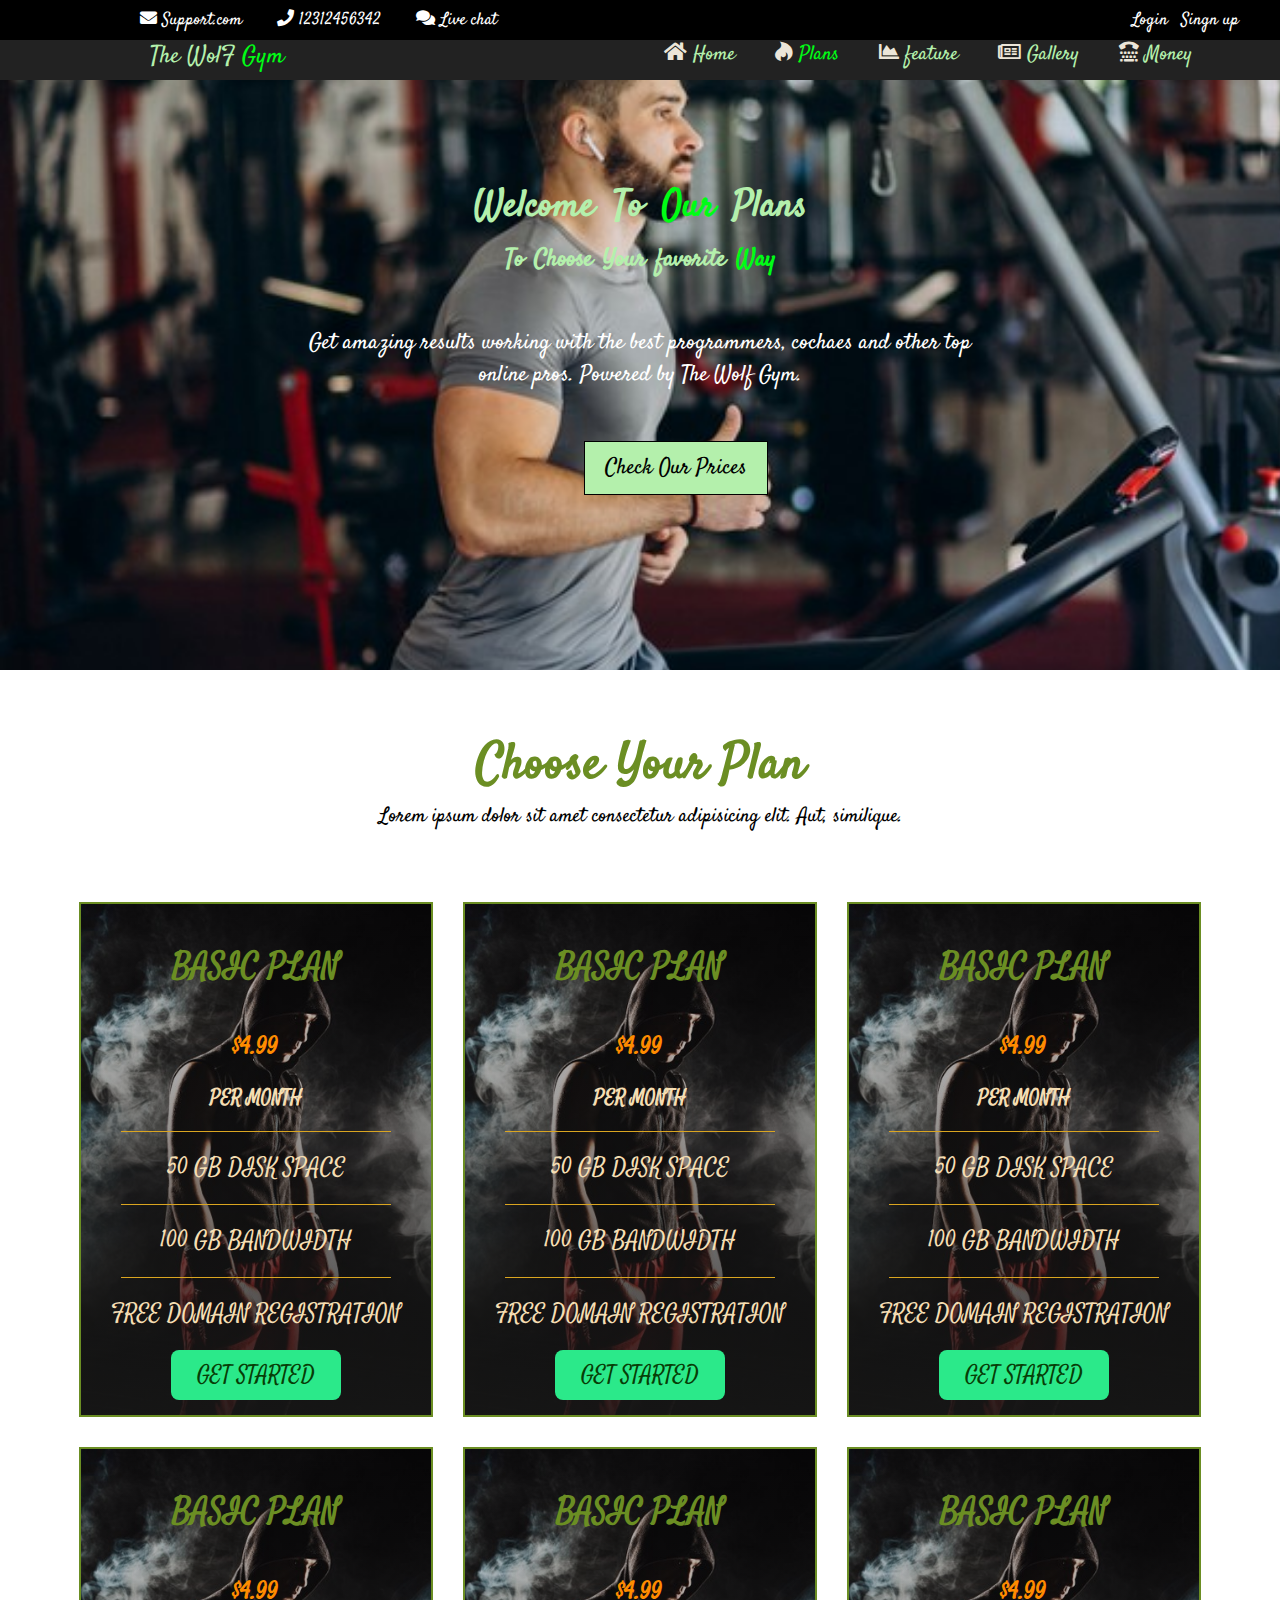
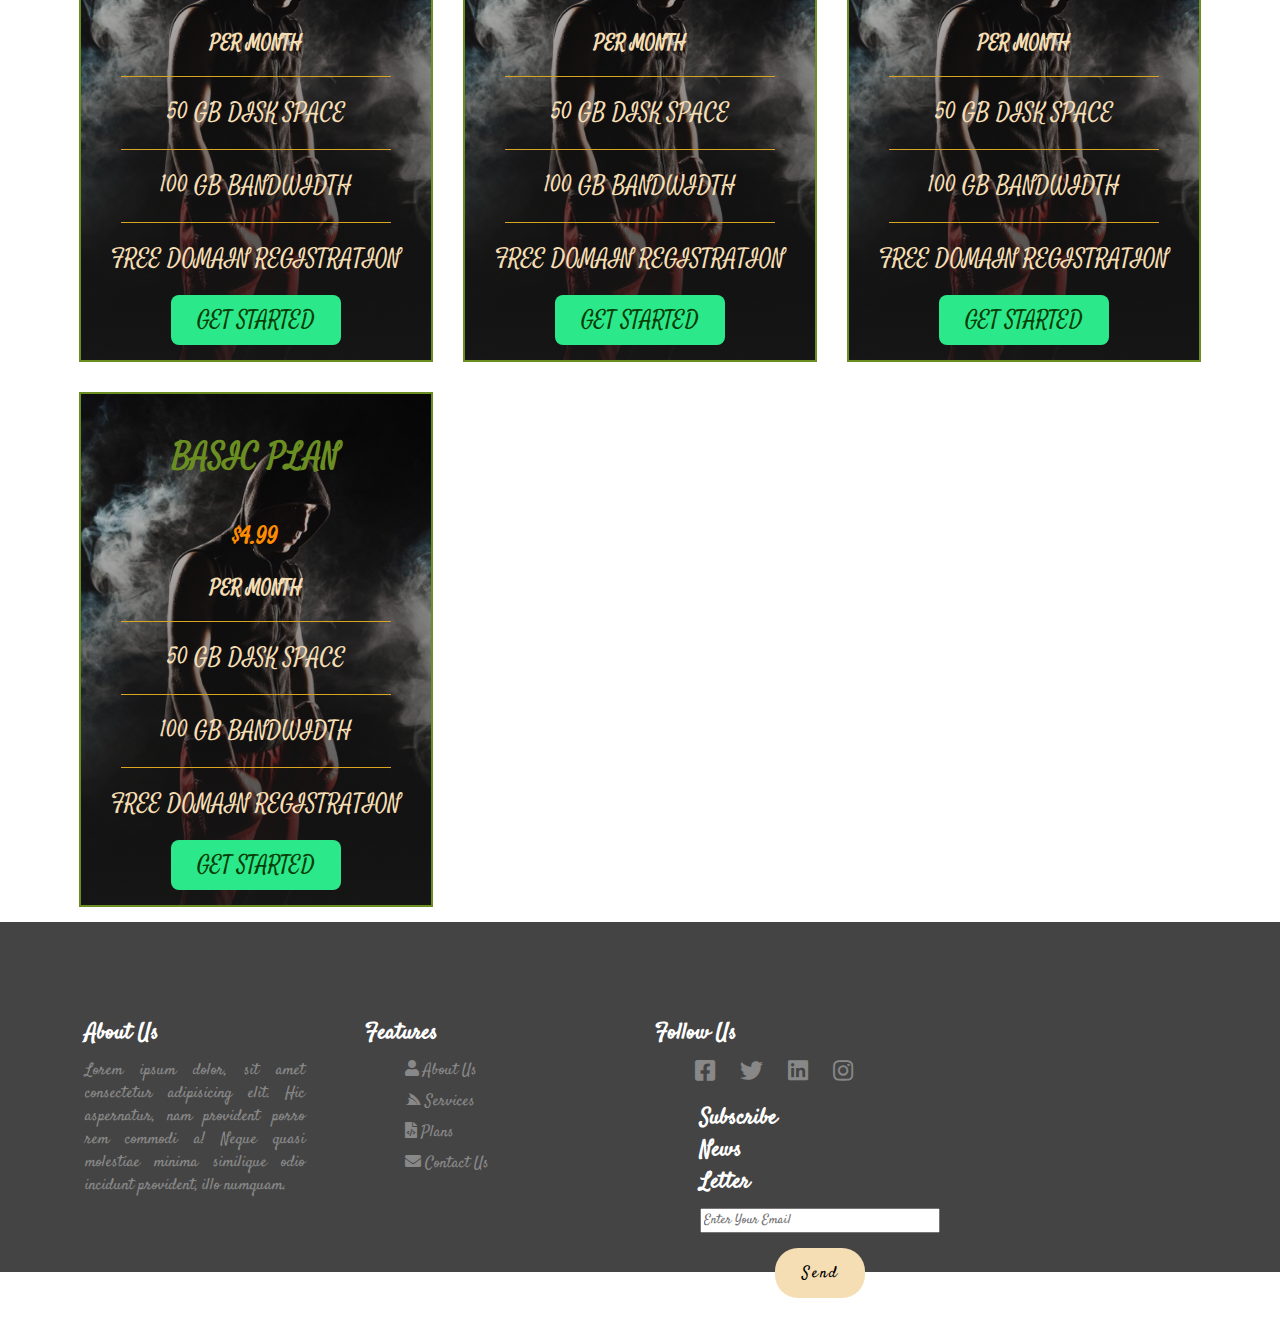
<file: pages/plans.html>
<!DOCTYPE html>
<html lang="en">
<head>
    <meta charset="UTF-8">
    <meta name="viewport" content="width=device-width, initial-scale=1.0">
    <title>Plans</title>
    <link rel="stylesheet" href="../css/style.css">
    <link rel="stylesheet" href="../css/all.min.css">
    <link href="https://fonts.googleapis.com/css2?family=Satisfy&display=swap" rel="stylesheet">
</head>
<body>
    <section class="toppar">
        <a href="#"><i class="fa fa-envelope"></i> Support.com</a>
        <a href="#"><p><i class="fa fa-phone"></i> 12312456342</p>
        </a>
        <a href="#"><i class="fa fa-comments"></i> Live chat</a>
        <a class="login" href="#">Login</a>
        <a href="#">Singn up</a>
    </section><!-- end of top par section -->

    <nav>
        <a class="pl-img" href="../index.html">The WolF <span style="color: rgb(0,253,21);">Gym</span></a>
        <ul class="pl-ul">
            <li class="act"><a href="../index.html"><i class="fas fa-home"></i> Home</a></li>
            <li><a style="color: rgb(0, 253, 21);" href="plans.html"><i class="fab fa-hotjar"></i> Plans</a></li>
            <li><a href="#"><i class="fas fa-chart-area"></i> feature</a></li>
            <li><a href="gallery.html"><i class="far fa-newspaper"></i> Gallery</a></li>
            <li><a href="#"><i class="fas fa-tty"></i> Money</a></li>
        </ul>
    </nav>

    <section class="pl-header">
        <h1>Welcome To <span style="color:rgb(0,253, 21);">Our</span> Plans</h1>
        <h2>To Choose Your favorite <span style="color: rgb(0,253, 21);">Way</span></h2>
        <p>Get amazing results working with the best programmers, cochaes and other top online pros. Powered by The Wolf Gym.</p>
        <button>Check Our Prices</button>
    </section><!-- end of header section -->

<!-- ####################################################### -->
<!-- ####################################################### -->


<section class="plan">
    <div class="container">
        <div class="h">
            <h1>Choose Your Plan</h1>
            <p>Lorem ipsum dolor sit amet consectetur adipisicing elit. Aut, similique.</p>
        </div> <br><br><!-- h -->
        <div class="row">
            <div class="col-4">
                <div class="plan-1">
                    <h1>BASIC PLAN</h1>
                    <h2 style="color: darkorange;">$4.99</h2>
                    <h3>PER MONTH</h3>
                    <div class="line"></div>
                    <p>50 GB DISK SPACE</p>
                    <div class="line"></div>
                    <p>100 GB BANDWIDTH</p>
                    <div class="line"></div>
                    <p>FREE DOMAIN REGISTRATION</p>
                    <button>GET STARTED</button>
                </div><!-- plans -->
            </div><!-- col-4-1 -->
            <div class="col-4">
                <div class="plan-1">
                    <h1>BASIC PLAN</h1>
                    <h2 style="color: darkorange;">$4.99</h2>
                    <h3>PER MONTH</h3>
                    <div class="line"></div>
                    <p>50 GB DISK SPACE</p>
                    <div class="line"></div>
                    <p>100 GB BANDWIDTH</p>
                    <div class="line"></div>
                    <p>FREE DOMAIN REGISTRATION</p>
                    <button>GET STARTED</button>
                </div><!-- plans -->
            </div><!-- col-4-2 -->
            <div class="col-4">
                <div class="plan-1">
                    <h1>BASIC PLAN</h1>
                    <h2 style="color: darkorange;">$4.99</h2>
                    <h3>PER MONTH</h3>
                    <div class="line"></div>
                    <p>50 GB DISK SPACE</p>
                    <div class="line"></div>
                    <p>100 GB BANDWIDTH</p>
                    <div class="line"></div>
                    <p>FREE DOMAIN REGISTRATION</p>
                    <button>GET STARTED</button>
                </div><!-- plans -->
            </div><!-- col-4-3 -->
            <div class="col-4">
                <div class="plan-1">
                    <h1>BASIC PLAN</h1>
                    <h2 style="color: darkorange;">$4.99</h2>
                    <h3>PER MONTH</h3>
                    <div class="line"></div>
                    <p>50 GB DISK SPACE</p>
                    <div class="line"></div>
                    <p>100 GB BANDWIDTH</p>
                    <div class="line"></div>
                    <p>FREE DOMAIN REGISTRATION</p>
                    <button>GET STARTED</button>
                </div><!-- plans -->
            </div><!-- col-4-3 -->
            <div class="col-4">
                <div class="plan-1">
                    <h1>BASIC PLAN</h1>
                    <h2 style="color: darkorange;">$4.99</h2>
                    <h3>PER MONTH</h3>
                    <div class="line"></div>
                    <p>50 GB DISK SPACE</p>
                    <div class="line"></div>
                    <p>100 GB BANDWIDTH</p>
                    <div class="line"></div>
                    <p>FREE DOMAIN REGISTRATION</p>
                    <button>GET STARTED</button>
                </div><!-- plans -->
            </div><!-- col-4-3 -->
            <div class="col-4">
                <div class="plan-1">
                    <h1>BASIC PLAN</h1>
                    <h2 style="color: darkorange;">$4.99</h2>
                    <h3>PER MONTH</h3>
                    <div class="line"></div>
                    <p>50 GB DISK SPACE</p>
                    <div class="line"></div>
                    <p>100 GB BANDWIDTH</p>
                    <div class="line"></div>
                    <p>FREE DOMAIN REGISTRATION</p>
                    <button>GET STARTED</button>
                </div><!-- plans -->
            </div><!-- col-4-3 -->
            <div class="col-4">
                <div class="plan-1">
                    <h1>BASIC PLAN</h1>
                    <h2 style="color: darkorange;">$4.99</h2>
                    <h3>PER MONTH</h3>
                    <div class="line"></div>
                    <p>50 GB DISK SPACE</p>
                    <div class="line"></div>
                    <p>100 GB BANDWIDTH</p>
                    <div class="line"></div>
                    <p>FREE DOMAIN REGISTRATION</p>
                    <button>GET STARTED</button>
                </div><!-- plans -->
            </div><!-- col-4-3 -->
        </div><!-- row -->
    </div><!-- container -->
</section><!-- end of plan section -->


<!-- ####################################################### -->
<!-- ####################################################### -->
<!-- ####################################################### -->

<footer>
    <div class="row">
        <div class="col-3">
            <div class="one">
                <h3>About Us</h3>
                <p>Lorem ipsum dolor, sit amet consectetur adipisicing elit. Hic aspernatur, nam provident porro rem commodi a! Neque quasi molestiae minima similique odio incidunt provident, illo numquam.</p>
            </div><!-- first div in footer -->
        </div><!-- col-3...one -->
        <div class="col-3">
            <div class="two">
                <h3>Features</h3>
                <ul>
                    <li><a href="#"><i class="fas fa-user"></i> About Us</a></li>
                    <li><a href="#"><i class="fab fa-servicestack"></i> Services</a></li>
                    <li><a href="#"><i class="fas fa-file-code"></i> Plans</a></li>
                    <li><a href="#"><i class="fas fa-envelope"></i> Contact Us</a></li>
                </ul>
            </div><!-- first div in footer -->
        </div><!-- col-3...two -->
        <div class="col-3">
            <div class="three">
                <h3>Follow Us</h3>
                <div class="social">
                    <ul>
                        <li><a href="#"><i class="fab fa-facebook-square"></i></a></li>
                        <li><a href="#"><i class="fab fa-twitter"></i></a></li>
                        <li><a href="#"><i class="fab fa-linkedin"></i></a></li>
                        <li><a href="#"><i class="fab fa-instagram"></i></a></li>
                    </ul>
            </div><!-- first div in footer -->
        </div><!-- col-3...three -->
        <div class="col-3">
            <div class="four">
                <h3>Subscribe News Letter</h3>
                <form action="">
                    <input type="email" placeholder="Enter Your Email">
                    <button>Send</button>
                </form>
            </div><!-- first div in footer -->
        </div><!-- col-3...four -->
    </div><!-- row -->
</footer>
</body>
</html>
</file>
<file: css/style.css>
*{ 
    font-family: 'Satisfy', cursive;
    padding: 10;
    margin: 0;
    box-sizing: border-box;
}
html{
    scroll-behavior: smooth;
    box-sizing: border-box;
}
.col-1{width: 8.33%;}
.col-2{width: 16.66%;}
.col-3{width: 25%;}
.col-4{width: 33.33%;}
.col-5{width: 41.66%;}
.col-6{width: 50%;}
.col-7{width: 58.33%;}
.col-8{width: 66.66%;}
.col-9{width: 75%;}
.col-10{width: 83.33%;}
.col-11{width: 91.66%;}
.col-12{width: 100%;}
[class*="col-"]{
    float: left;
    padding: 15px;
    box-sizing: border-box;
}
.row::after{
    content: "";
    clear: both;
    display: table;
}
.container{
    width: 90%;
    margin: auto;
    box-sizing: border-box;
}
.margin{
    margin-top: 90px;
}
button,video{
    outline: none;
}
/*----------------------------------------------------*/
/*end of grid*/
/*----------------------------------------------------*/
.toppar{
    padding: 8px 0px;
    background-color: black;
    color: white;
    padding-left: 140px;
    font-size: 17px;
}
.toppar a{
    color: white;
    text-decoration: none;
}
.toppar a:hover{
    color: goldenrod;
    text-decoration: none;
}
.toppar p{
    display: inline;
    margin-left: 30px;
    margin-right: 30px;
}
.login{
    margin-left: 630px;
    margin-right: 8px;
}
/*----------------------------------------------------*/
/*------------- end of toppar section ------------*/
/*----------------------------------------------------*/
.nav{
    height: 40px;
    background-color: #222;
    border-bottom: 2px solid rgb(236, 230, 217);
}
.nav .img{
    margin-left: 150px;
    color: goldenrod;
    display: inline;
    font-size: 24px;
    float: left;
    text-align: center;
    text-decoration: none;
}
.nav .img:hover{
    color: chocolate;
    text-decoration: none;
}
.nav ul{
    list-style: none;
    display: flex;
}
.nav ul li a{
    color: goldenrod;
    font-size: 20px;
    display: block;
    margin: 0px 20px;
    text-decoration: none;
}
.nav ul li a:hover{
    color: chocolate;
}
.nav ul li a i{
    color: rgb(236, 230, 217);
}
.nav ul .act{
    margin-left: 320px;
}
/*----------------------------------------------------*/
/*------------- end of nav bar -------------*/
/*----------------------------------------------------*/
header{
    height: 590px;
    background-image: url(../image/1.jpg);
    background-repeat: no-repeat;
    background-size: cover;
    background-attachment: fixed;
}
header h1{
    display: inline;
    position: absolute;
    top: 30%;
    left: 8%;
    color: yellow;
}
header h2{
    display: inline;
    position: absolute;
    top: 40%;
    left: 7.5%;
    color: yellow;
}
header div{
    width: 500px;
    position: absolute;
    top: 50%;
    left: 7.5%;
    color: darkorange;
    font-size: 22px;
}
header button{
    position: absolute;
    top: 70%;
    left: 7.5%;
    font-size: 22px;
    background-color: #222;
    color: wheat;
    padding: 10px 20px;
    border: none;
    cursor: pointer;
    box-sizing: border-box;
    position: sticky;
}
header button:hover{
    background-color: black;
    border:1px solid yellow solid white;
    color: white;
}
/*----------------------------------------------------*/
/*end of header*/
/*----------------------------------------------------*/
.plan .h h1{
    font-size: 50px;
    color: olivedrab;
    text-align: center;
    padding-top: 60px;
}
.plan .h p{
    text-align: center;
    font-size: 20px;
    margin-bottom: 10px;
}
.plan .row .col-4 .plan-1{
    border: 2px solid olivedrab;
    text-align: center;
    background-image: linear-gradient(rgba(21,12,23,.1),rgba(23,23,23,.9)),url(../image/2.jpg);
    background-repeat: no-repeat;
    background-size: cover;
    transition: transform .4s;
}
.plan .row .col-4 .plan-1:hover{
    transform: scale(1.07);
    cursor: pointer;
}
.plan .row .col-4 .plan-1 h1{
    color: olivedrab;
    padding: 40px 0px;
}
.plan .row .col-4 .plan-1 h3{
    padding: 20px 0px;
    color: wheat;
}
.plan .row .col-4 .plan-1 p{
    font-size: 23px;
    padding: 20px 0px;
    color: wheat;
}
.plan .row .col-4 .plan-1 button{
    background-color: rgb(43, 233, 138);
    font-size: 22px;
    color: rgb(7, 61, 6);
    border: none;
    border-radius: 8px;
    cursor: pointer;
    width: 170px;
    height: 50px;
    margin-bottom: 15px;
}
.plan .row .col-4 .plan-1 button:hover{
    background-color: gainsboro;
    color: black;
}
.plan .row .col-4 .plan-1 .line{
    border-bottom:1px solid goldenrod;
    margin: 0px 40px;
}
/*----------------------------------------------------*/
/*end of section plans*/
/*----------------------------------------------------*/
.feature .head h1{
    text-align: center;
    color: darkorange;
    font-size: 44px;
} 
.feature .row .col-4 .f1{
    border-bottom: .9px solid black;
}
.feature .row .col-4 .f1 i{
    font-size: 29px;
    float: left;
    color: gold;
    padding-right: 28px;
}
.feature .row .col-4 .f1 h1{
    font-size: 37px;
}
.feature .row .col-4 .f1 p{
    font-size: 20px;
    padding-bottom: 15px;
}
/*----------------------------------------------------*/
/*end of feature section*/
/*----------------------------------------------------*/
.gallery .margin h1{
    text-align: center;
    font-size: 48px;
    color: goldenrod;
    letter-spacing: 30px;
    text-shadow: 5px 5px rgba(241, 196, 49, 0.5);
}
.gallery .image-1{
    margin-left: 20px;
    display: flex;
    justify-content: space-around;
    opacity: .8;
    overflow: hidden;
    transition: transform .3s;
    margin-bottom: 9px;
    border-bottom: 5px solid gold;
    transition: transform .6s;
}
.gallery .image-1 img{
    margin-top: 30px;
    height: 410px;
    width: 320px;
}
.gallery .image-1:hover{
    opacity: 1;
    transform: scale(1.2);
}
.gallery .image-2{
    display: block;
    margin-left: 75px;
    opacity: .8;
    overflow: hidden;
    transition: transform .3s;
}
.gallery .image-2 img{
    margin-top: 30px;
    height: 260px;
    width: 250px;
}
.gallery .image-2:hover{
    opacity: 1;
    transform: scale(1.09);
}
/*----------------------------------------------------*/
/*end of gallery section*/
/*----------------------------------------------------*/
.video .container{
    background-color: rgb(226, 231, 243);
}
.video .container .row .col-6 .v video{
    height: 300px;
}
.video .container .row .col-6 .p p{
    margin: 30px 0px 30px 30px;
}
.video .container .row .col-6 .p p::first-line{
    color: rgb(60, 119, 11);
}
.video .container .row .col-6 .p i{
    color: rgb(14, 46, 230);
    font-size: 26px;
    margin-right: 10px;
}
/*----------------------------------------------------*/
/*----------------------------------------------------*/
.money{
    text-align: center;
}
.money .margin .mon h1{
    margin-bottom: 30px;
    text-shadow: 5px 5px rgba(231, 95, 16, 0.5);
    text-align: center;
    font-size: 48px;
    color: goldenrod;
    letter-spacing: 30px;
}
.money .m{
    border:2px solid yellow;
}
.money .m .m1{
    border:2px solid yellow;
    transform: rotate(5deg);
}
.money .m .m1 .m2{
    transform: rotate(-4deg);
    background-image: url(../image/14.jpg);
    background-repeat: no-repeat;
    background-size: cover;
}
.money .m .m1 .m2 h1{
    text-align: center;
    color: rgb(42, 250, 23);
    text-shadow: 4px 5px rgba(21,12,23,.4);
    padding: 9px 0px 10px 0px;
}
.money .m .m1 .m2 del{
    display: block;
    text-align: center;
}
.money .m .m1 .m2 span{
    display: block;
    font-size: 32px;
    text-align: center;
    color: rgb(93, 233, 179);
}
.money .m .m1 .m2 p{
    display: block;
    padding: 20px 0px 20px 50px;
    color: wheat;
    font-size: 20px;
}
.money .m .m1 .m2 button{
    font-size: 20px;
    width: 100px;
    height: 40px;
    border-style: none;
    border-radius: 10px;
    color: rgb(1, 255, 137);
    background-color: rgb(2, 56, 35);
    margin-bottom: 10px;
}
.money .m .m1 .m2 button:hover{
    background-color: rgb(1, 255, 137);
    color: rgb(2, 56, 35);
    cursor: pointer;
}
/*----------------------------------------------------*/
/*end of money for subscribers section*/
/*----------------------------------------------------*/
.contact{
    background-color: rgb(189, 218, 191);
    text-align: center;
}
.contact h1{
    color: rgb(18, 94, 25);
    font-size: 33px;
    padding: 20px 0px;
}
.contact p{
    padding: 0px 400px 20px;
    text-align: justify;
}
.contact .home-form label{
    color: rgb(20, 243, 39);
    display: block;
    font-size: 25px;
    margin-right: 40px;
    text-shadow: 2px 2px rgba(2, 56, 35, .5);
    padding-top: 20px;
}
.contact .home-form input{
    width: 23%;
    height: 40px;
    margin-top: 8px;
    border: none;
    border-radius: 15px;
}
.contact .home-form textarea{
    display: block;
    padding: 10px 0px 0px 10px;
    margin-bottom: 10px;
    width: 23%;
    margin-left: 515px;
    margin-top: 8px;
    border: none;
    border-radius: 15px;
}
.contact .home-form input:focus,.contact .home-form textarea:focus{
    border: 1px solid rgb(0, 253, 21);
    outline: none;
}
.contact .home-form button{
    width: 23%;
    height: 40px;
    margin-top: 8px;
    border: none;
    border-radius: 15px;
    margin: 10px 0px;
    background-color: rgb(255, 255, 255);
    color: rgb(0, 0, 0);
    font-size: 22px;
    cursor: pointer;
}
.contact .home-form button:hover{
    color: rgb(255, 255, 255);
    background-color: rgb(0, 0, 0);}
/*----------------------------------------------------*/
/*---------- end of contact section ------------------*/
/*----------------------------------------------------*/
footer{
    background-color: #444;
    height: 350px;
    padding-top: 80px;
}
.one{
    margin-left: 70px;
}
.one h3{
    color: white;
    font-size: 22px;
    margin-bottom: 10px;
}
.one p{
    text-align: justify;
    color: #888;
}
.two{
    margin-left: 30px;
}
.two h3{
    color: white;
    font-size: 22px;
    margin-bottom: 10px;
}
.two ul{
    list-style: none;
}
.two ul li{
    margin-top: 8px;
}
.two ul li a{
    text-decoration: none;
    color: #888;
}
.two ul li a:hover{
    font-size: 28px;
    color: rgb(226, 231, 243);
}
.three{
    float: left;
}
.three h3{
    font-size: 22px;
    color: white;
    margin-bottom: 10px;
}
.three ul{
    list-style: none;
    display: flex;
}
.three ul li a{
    margin-right: 25px;
    color: #888;
}
.three ul li i{
    font-size: 23px;
}
.three ul li i:hover{
    font-size: 28px;
    color: rgb(226, 231, 243);
}
.four{
    margin-left: 30px;
}
.four h3{
    font-size: 22px;
    color: white;
    margin-bottom: 10px;
}
.four form input{
    width: 240px;
}
.four form button{
    margin: 15px 0px 0px 75px;
    width: 90px;
    height: 50px;
    border-radius: 23px;
    color: black;
    background-color: wheat;
    font-size: 16px;
    border: none;
    cursor: pointer;
    letter-spacing: 2px;
}
.four form button:hover{
    background-color: black;
    color: wheat;
}
/*-----------------------------------------------*/
/*-----------------------------------------------*/
/*end of footer section and the first page "home"*/
/*-----------------------------------------------*/
/*-----------------------------------------------*/
/*------------- Start the gallery page ----------*/
/*-----------------------------------------------*/
/*-----------------------------------------------*/
nav{
    height: 40px;
    background-color: #222;
}
nav .gal-img{
    margin-left: 150px;
    color: rgb(240, 172, 236);
    display: inline;
    font-size: 24px;
    float: left;
    text-align: center;
    text-decoration: none;
}
nav .gal-ul{
    list-style: none;
    display: flex;
}
nav .gal-ul li a{
    color: rgb(240, 172, 236);
    font-size: 20px;
    display: block;
    margin: 0px 20px;
    text-decoration: none;
}
nav .gal-ul li a:hover{
    color: rgb(238, 32, 228);
}
nav .gal-ul li a i{
    color: rgb(236, 230, 217);
}
nav .gal-ul .act{
    margin-left: 320px;
    text-decoration: underline rgb(241, 204, 124);
    text-decoration: none;
}
/*----------------------------------------------------*/
/*------------- end of nav bar -------------*/
/*----------------------------------------------------*/
.gal-header{
    height: 590px;
    background-image: url(../image/15.jpg);
    background-repeat: no-repeat;
    background-size: cover;
    background-attachment: fixed;
}
.gal-header h1{
    text-align: center;
    color: rgb(245, 153, 245);
    font-size: 37px;
    padding-top: 100px;
    word-spacing: 8px;
}
.gal-header h2{
    padding-top: 9px;
    text-align: center;
    color: rgb(245, 153, 245);
    word-spacing: 3px;
}
.gal-header p{
    text-align: center;
    color: rgb(255, 255, 255);
    font-size: 22px;
    margin: 50px 300px;
}
.gal-header button{
    display: block;
    margin: 20px 0px 0px 584px;
    font-size: 22px;
    background-color: wheat;
    color: black;
    padding: 10px 20px;
    border: none;
    cursor: pointer;
    box-sizing: border-box;
    border: 1px solid black;
}
.gal-header button:hover{
    background-color: black;
    color: white;
    border: 1px solid white;
}
/*----------------------------------------------------*/
/*----------- end of header of the gallery page ------*/
/*----------------------------------------------------*/
.gal-image .container h1,.gal-image .container h2{
    font-size: 30px;
    margin: 30px 0px 10px 0px;
    text-shadow: 2px 2px rgba(241, 140, 236, 0.8);
}
.gal-image .container .row .col-3 img{
    width: 290px;
    height: 290px;
}
/*-------------------------------------------------------*/
/*---------------- images ---------- images -------------*/
/*-------------------------------------------------------*/
.gal-numbers .container .content table{
    margin: auto;
    padding: 20px 0px;
}
.gal-numbers .container .content table td{
    border: 1px solid wheat;
    padding: 10px 0px;
}
.gal-numbers .container .content table td a{
    text-decoration: none;
    color: black;
    padding: 10px 15px;
}
.gal-numbers .container .content table td a:hover{
    background-color: black;
    color: wheat;
}
.gal-numbers .container .content .act{
    background-color: black;
    color: wheat;
}
/*----------------------------------------------------------*/
/*----------------------------------------------------------*/
/*------------------ end of gallery page -------------------*/
/*----------------------------------------------------------*/
/*----------------------------------------------------------*/
/*------------------ start the plan's page------------------*/
/*----------------------------------------------------------*/
nav{
    height: 40px;
    background-color: #222;
}
nav .pl-img{
    margin-left: 150px;
    color: rgb(180, 240, 172);
    display: inline;
    font-size: 24px;
    float: left;
    text-align: center;
    text-decoration: none;
}
nav .pl-ul{
    list-style: none;
    display: flex;
}
nav .pl-ul li a{
    color: rgb(180, 240, 172);
    font-size: 20px;
    display: block;
    margin: 0px 20px;
    text-decoration: none;
}
nav .pl-ul li a:hover{
    color: rgb(0, 253, 21);
}
nav .pl-ul li a i{
    color: rgb(236, 230, 217);
}
nav .pl-ul .act{
    margin-left: 320px;
    text-decoration: none;
}
/*----------------------------------------------------*/
/*------------- end of nav bar -------------*/
/*----------------------------------------------------*/
.pl-header{
    height: 590px;
    background-image: url(../image/11.jpg);
    background-repeat: no-repeat;
    background-size: cover;
    background-attachment: fixed;
}
.pl-header h1{
    text-align: center;
    color:  rgb(180, 240, 172);
    font-size: 37px;
    padding-top: 100px;
    word-spacing: 8px;
}
.pl-header h2{
    padding-top: 9px;
    text-align: center;
    color:  rgb(180, 240, 172);
    word-spacing: 3px;
}
.pl-header p{
    text-align: center;
    color: rgb(255, 255, 255);
    font-size: 22px;
    margin: 50px 300px;
}
.pl-header button{
    display: block;
    margin: 20px 0px 0px 584px;
    font-size: 22px;
    background-color:  rgb(180, 240, 172);
    color: black;
    padding: 10px 20px;
    border: none;
    cursor: pointer;
    box-sizing: border-box;
    border: 1px solid black;
}
.pl-header button:hover{
    background-color: black;
    color: white;
    border: 1px solid white;
}
/*----------------------------------------------------*/
/*----------- end of header of the plans page --------*/
/*----------------------------------------------------*/
/*----------------------------------------------------*/
/*----------------- end of page plans= ---------------*/
/*----------------------------------------------------*/
/*--------------- start the responsive part-----------*/
/*----------------------------------------------------*/
/*----------------------------------------------------*/
@media (max-width:600px){
    .col-3{width: 95%;}
    .col-4{width: 93%;}
    .col-6{width: 99%;}
    .toppar{
        padding: 8px 0px;
        padding-left: 20px;
        font-size: 15px;
    }
    .login{
        margin-left: 30px;
        margin-right: 8px;
    }
    /*----------------------------------------------------*/
    /*------------- end of toppar section ------------*/
    /*----------------------------------------------------*/
    .gallery .image-1 img{
        width: 100%;
    }
    /*----------------------------------------------------*/
    /*end of gallery section*/
    /*----------------------------------------------------*/
    .video .container .row .col-6 .v video{
        width: 100%;
    }
    /*----------------------------------------------------*/
    /*----------------------------------------------------*/
    .money .margin .mon h1{
        font-size: 38px;
        letter-spacing: 20px;
    }
    /*----------------------------------------------------*/
    /*end of money for subscribers section*/
    /*----------------------------------------------------*/
    .contact p{
        text-align: center;
        text-align: justify;
    }
    .contact .home-form label{
        color: rgb(20, 243, 39);
        display: block;
        font-size: 25px;
        margin-right: 40px;
        text-shadow: 2px 2px rgba(2, 56, 35, .5);
        padding-top: 20px;
    }
    .contact .home-form input{
        width: 23%;
        height: 40px;
        margin-top: 8px;
        border: none;
        border-radius: 15px;
    }
    .contact .home-form textarea{
        display: block;
        padding: 10px 0px 0px 10px;
        margin-bottom: 10px;
        width: 23%;
        margin-left: 515px;
        margin-top: 8px;
        border: none;
        border-radius: 15px;
    }
    .contact .home-form input:focus,.contact .home-form textarea:focus{
        border: 1px solid rgb(0, 253, 21);
        outline: none;
    }
    .contact .home-form button{
        width: 23%;
        height: 40px;
        margin-top: 8px;
        border: none;
        border-radius: 15px;
        margin: 10px 0px;
        background-color: rgb(255, 255, 255);
        color: rgb(0, 0, 0);
        font-size: 22px;
        cursor: pointer;
    }
    .contact .home-form button:hover{
        color: rgb(255, 255, 255);
        background-color: rgb(0, 0, 0);}
    /*----------------------------------------------------*/
    /*---------- end of contact section ------------------*/
    /*----------------------------------------------------*/

}
</file>
